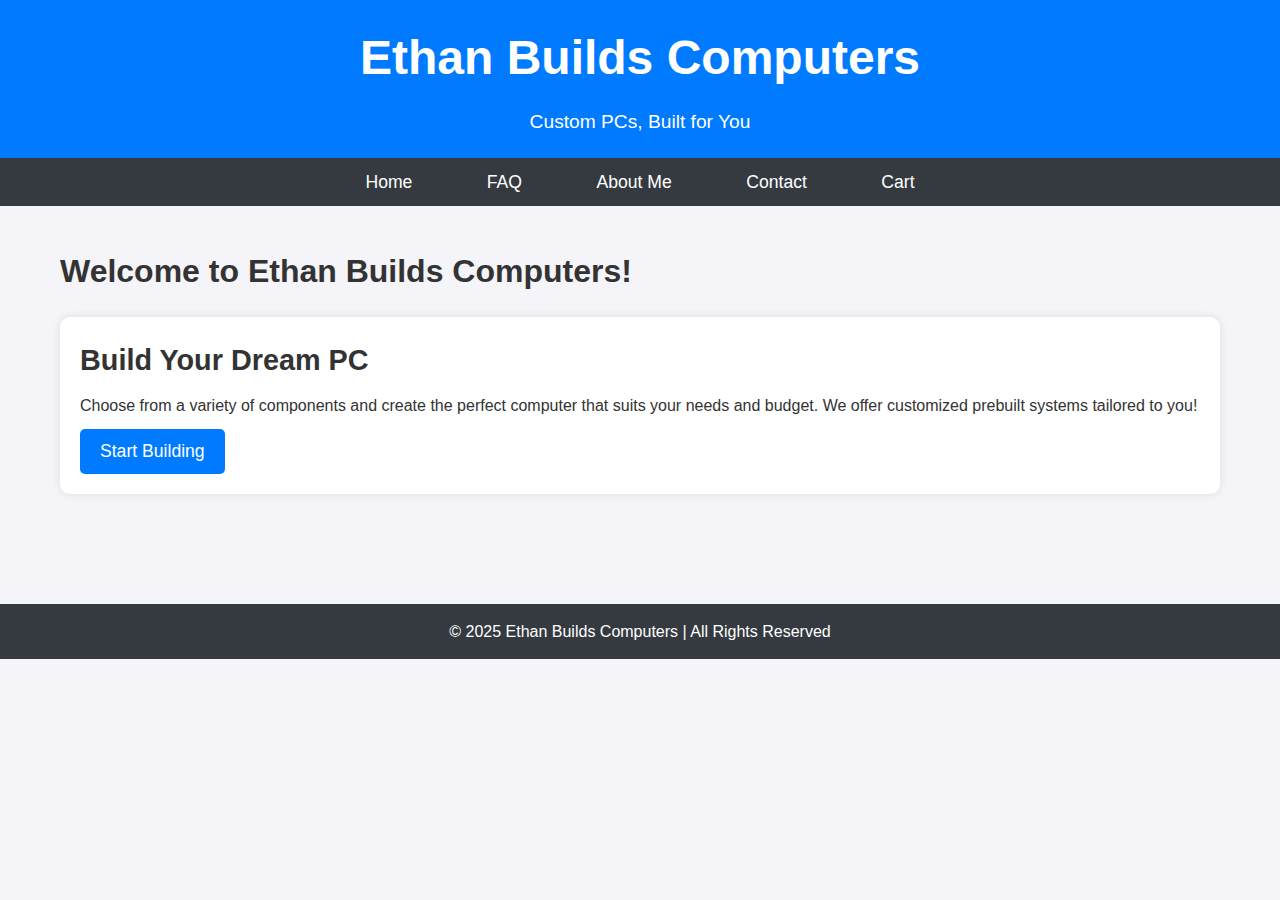
<file: index.html>
<!DOCTYPE html>
<html lang="en">
<head>
    <meta charset="UTF-8">
    <meta name="viewport" content="width=device-width, initial-scale=1.0">
    <title>Home | Ethan Builds Computers</title>
    <link rel="stylesheet" href="styles.css">
</head>
<body>

<header>
    <h1>Ethan Builds Computers</h1>
    <p>Custom PCs, Built for You</p>
</header>

<nav>
    <a href="index.html">Home</a>
    <a href="faq.html">FAQ</a>
    <a href="about.html">About Me</a>
    <a href="contact.html">Contact</a>
    <a href="cart.html">Cart</a>
</nav>

<main>
    <h2>Welcome to Ethan Builds Computers!</h2>
    <div class="card">
        <h3>Build Your Dream PC</h3>
        <p>Choose from a variety of components and create the perfect computer that suits your needs and budget. We offer customized prebuilt systems tailored to you!</p>
        <button onclick="window.location.href='components.html'">Start Building</button>
    </div>
</main>

<footer>
    <p>&copy; 2025 Ethan Builds Computers | All Rights Reserved</p>
</footer>

</body>
</html>
</file>
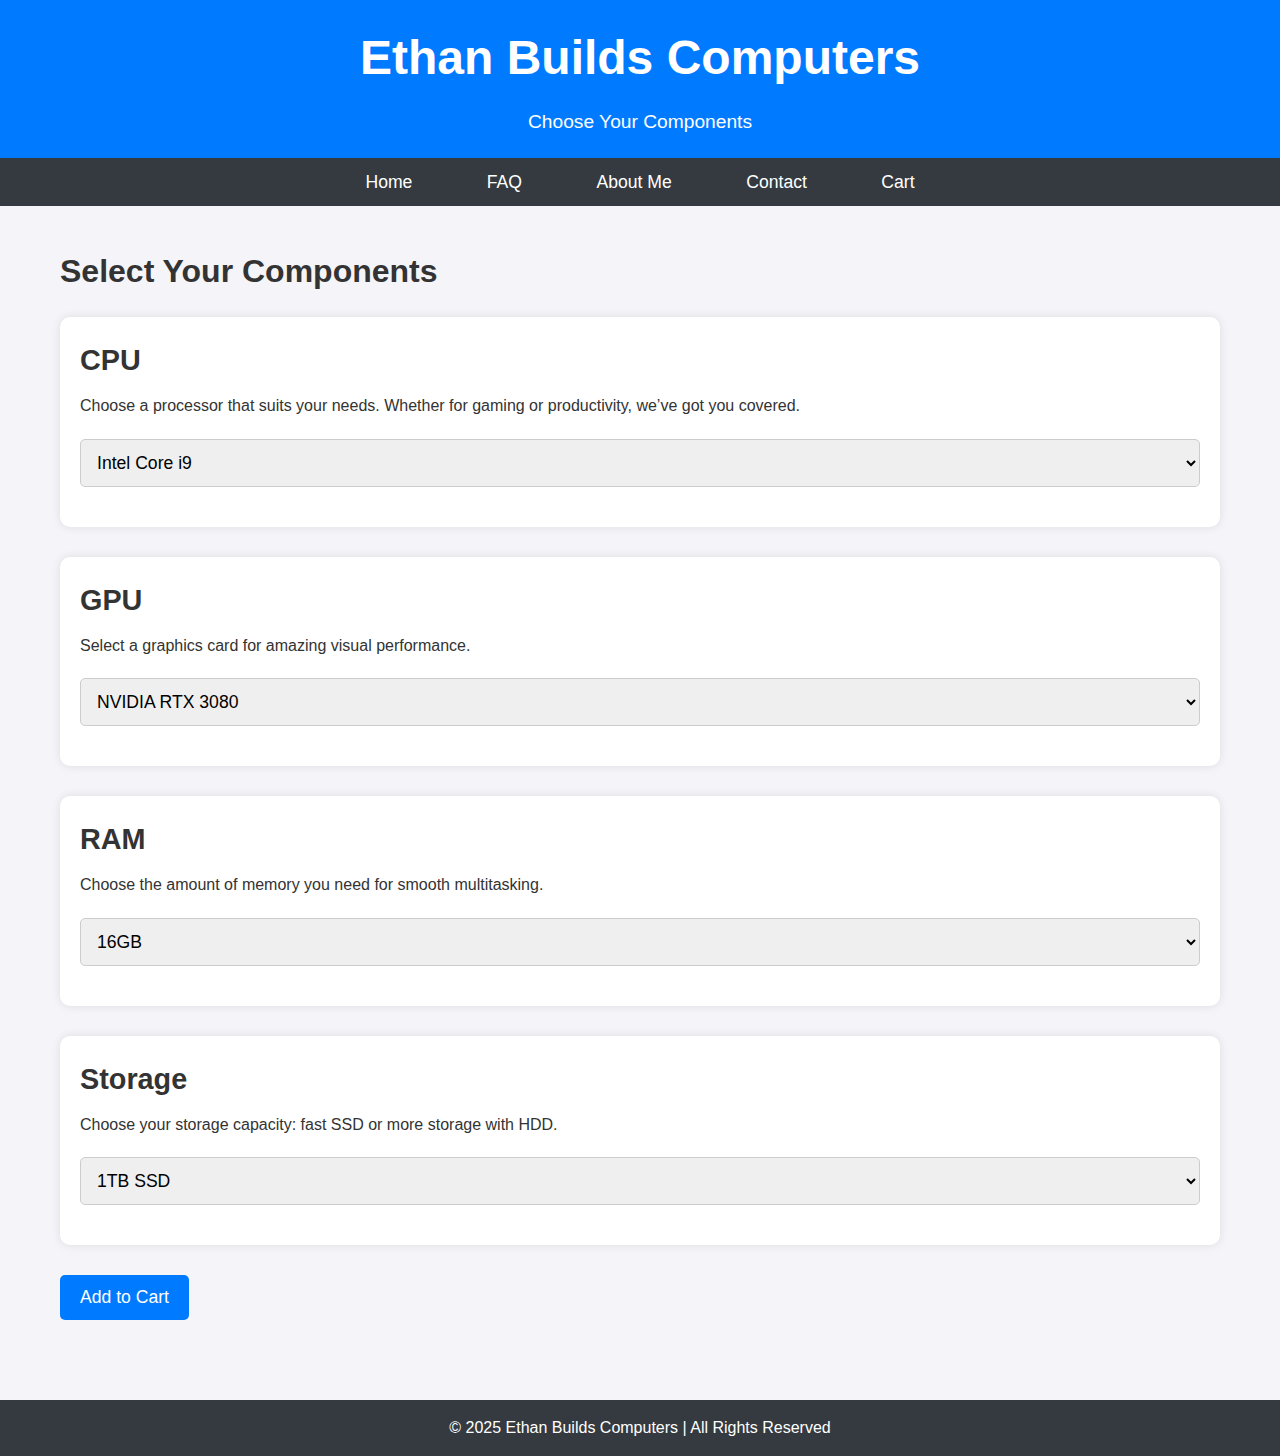
<file: build.html>
<!DOCTYPE html>
<html lang="en">
<head>
    <meta charset="UTF-8">
    <meta name="viewport" content="width=device-width, initial-scale=1.0">
    <title>Component Selection | Ethan Builds Computers</title>
    <link rel="stylesheet" href="styles.css">
</head>
<body>

<header>
    <h1>Ethan Builds Computers</h1>
    <p>Choose Your Components</p>
</header>

<nav>
    <a href="index.html">Home</a>
    <a href="faq.html">FAQ</a>
    <a href="about.html">About Me</a>
    <a href="contact.html">Contact</a>
    <a href="cart.html">Cart</a>
</nav>

<main>
    <h2>Select Your Components</h2>
    <div class="card">
        <h3>CPU</h3>
        <p>Choose a processor that suits your needs. Whether for gaming or productivity, we’ve got you covered.</p>
        <select id="cpu-select">
            <option value="intel_i9">Intel Core i9</option>
            <option value="amd_ryzen9">AMD Ryzen 9</option>
        </select>
    </div>

    <div class="card">
        <h3>GPU</h3>
        <p>Select a graphics card for amazing visual performance.</p>
        <select id="gpu-select">
            <option value="nvidia_rtx3080">NVIDIA RTX 3080</option>
            <option value="amd_rx6800">AMD Radeon RX 6800</option>
        </select>
    </div>

    <div class="card">
        <h3>RAM</h3>
        <p>Choose the amount of memory you need for smooth multitasking.</p>
        <select id="ram-select">
            <option value="16gb">16GB</option>
            <option value="32gb">32GB</option>
        </select>
    </div>

    <div class="card">
        <h3>Storage</h3>
        <p>Choose your storage capacity: fast SSD or more storage with HDD.</p>
        <select id="storage-select">
            <option value="1tb_ssd">1TB SSD</option>
            <option value="2tb_hdd">2TB HDD</option>
        </select>
    </div>

    <button onclick="addToCart()">Add to Cart</button>
</main>

<footer>
    <p>&copy; 2025 Ethan Builds Computers | All Rights Reserved</p>
</footer>

<script>
    function addToCart() {
        const cpu = document.getElementById('cpu-select').value;
        const gpu = document.getElementById('gpu-select').value;
        const ram = document.getElementById('ram-select').value;
        const storage = document.getElementById('storage-select').value;

        const cart = JSON.parse(localStorage.getItem('cart')) || [];
        cart.push({ cpu, gpu, ram, storage });

        localStorage.setItem('cart', JSON.stringify(cart));

        alert('Item added to cart!');
    }
</script>

</body>
</html>
</file>
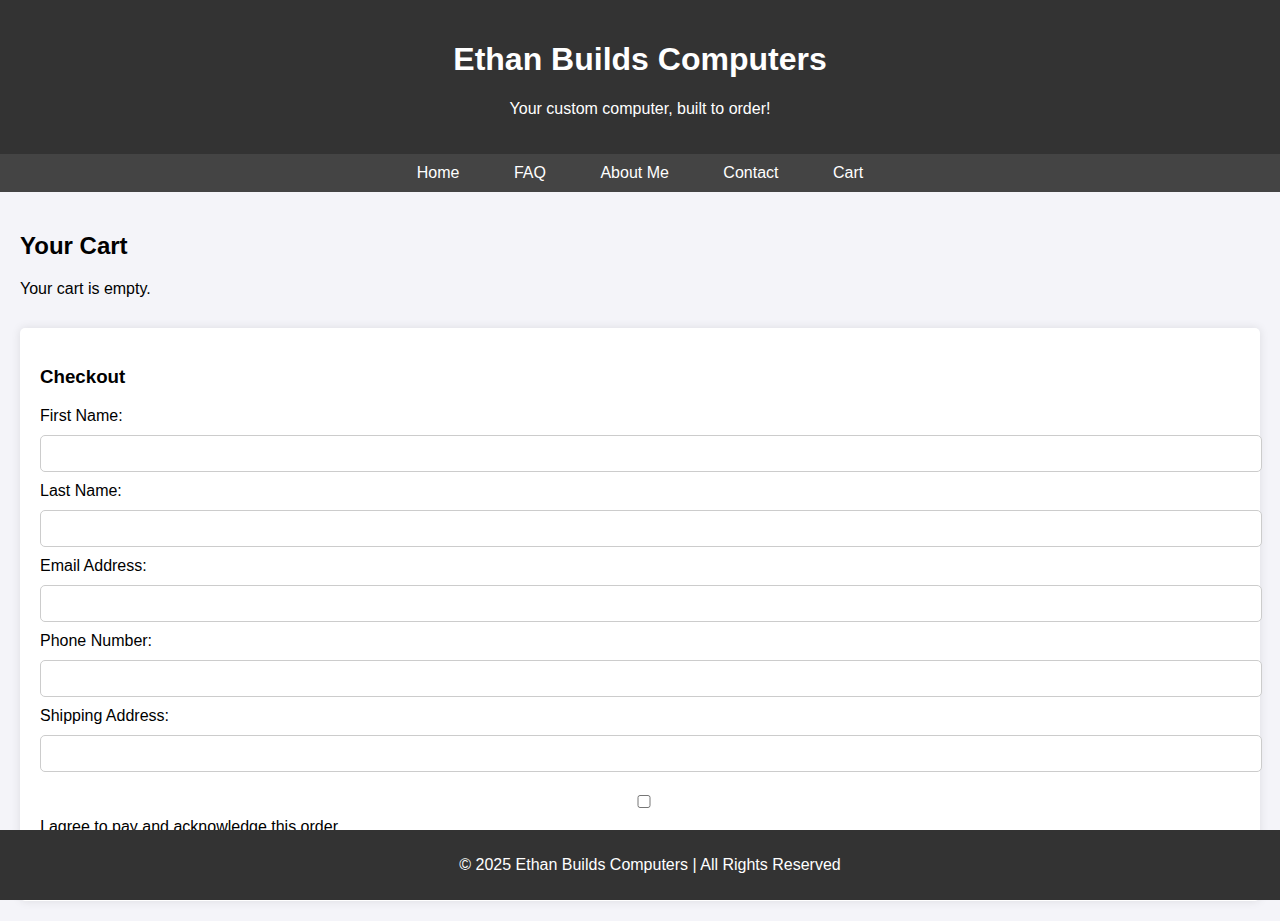
<file: cart.html>
<!DOCTYPE html>
<html lang="en">
<head>
    <meta charset="UTF-8">
    <meta name="viewport" content="width=device-width, initial-scale=1.0">
    <title>Checkout | Ethan Builds Computers</title>
    <style>
        body {
            font-family: Arial, sans-serif;
            background-color: #f4f4f9;
            margin: 0;
            padding: 0;
        }
        header {
            background-color: #333;
            color: white;
            padding: 20px;
            text-align: center;
        }
        nav {
            background-color: #444;
            padding: 10px;
            text-align: center;
        }
        nav a {
            color: white;
            padding: 10px;
            text-decoration: none;
            margin: 0 15px;
        }
        nav a:hover {
            background-color: #555;
        }
        main {
            padding: 20px;
        }
        footer {
            background-color: #333;
            color: white;
            text-align: center;
            padding: 10px;
            position: fixed;
            width: 100%;
            bottom: 0;
        }
        .cart-item {
            border: 1px solid #ddd;
            padding: 10px;
            margin: 10px 0;
            border-radius: 5px;
        }
        .checkout-form {
            margin-top: 30px;
            background-color: #fff;
            padding: 20px;
            border-radius: 5px;
            box-shadow: 0 0 10px rgba(0, 0, 0, 0.1);
        }
        .checkout-form label {
            display: block;
            margin-bottom: 10px;
        }
        .checkout-form input, .checkout-form select {
            width: 100%;
            padding: 10px;
            margin-bottom: 10px;
            border-radius: 5px;
            border: 1px solid #ccc;
        }
        .checkout-form button {
            background-color: #333;
            color: white;
            padding: 10px 20px;
            border: none;
            border-radius: 5px;
            cursor: pointer;
            width: 100%;
        }
        .checkout-form button:hover {
            background-color: #555;
        }
        .agreement {
            margin-top: 10px;
        }
    </style>
</head>
<body>

<header>
    <h1>Ethan Builds Computers</h1>
    <p>Your custom computer, built to order!</p>
</header>

<nav>
    <a href="index.html">Home</a>
    <a href="faq.html">FAQ</a>
    <a href="about.html">About Me</a>
    <a href="contact.html">Contact</a>
    <a href="cart.html">Cart</a>
</nav>

<main>
    <h2>Your Cart</h2>
    <div id="cart"></div>

    <div class="checkout-form">
        <h3>Checkout</h3>
        <form id="checkout-form">
            <label for="first-name">First Name:</label>
            <input type="text" id="first-name" name="first-name" required>

            <label for="last-name">Last Name:</label>
            <input type="text" id="last-name" name="last-name" required>

            <label for="email">Email Address:</label>
            <input type="email" id="email" name="email" required>

            <label for="phone">Phone Number:</label>
            <input type="tel" id="phone" name="phone" required>

            <label for="address">Shipping Address:</label>
            <input type="text" id="address" name="address" required>

            <div class="agreement">
                <label>
                    <input type="checkbox" id="agreement" name="agreement" required> I agree to pay and acknowledge this order.
                </label>
            </div>

            <button type="submit">Complete Order</button>
        </form>
    </div>
</main>

<footer>
    <p>&copy; 2025 Ethan Builds Computers | All Rights Reserved</p>
</footer>

<script>
    // Display cart items
    function displayCart() {
        const cart = JSON.parse(localStorage.getItem('cart')) || [];
        const cartContainer = document.getElementById('cart');

        if (cart.length === 0) {
            cartContainer.innerHTML = '<p>Your cart is empty.</p>';
        } else {
            cart.forEach(item => {
                const itemDiv = document.createElement('div');
                itemDiv.classList.add('cart-item');
                itemDiv.innerHTML = `
                    <p><strong>CPU:</strong> ${item.cpu}</p>
                    <p><strong>GPU:</strong> ${item.gpu}</p>
                    <p><strong>RAM:</strong> ${item.ram}</p>
                    <p><strong>Storage:</strong> ${item.storage}</p>
                    <p><strong>Cooler:</strong> ${item.cooler}</p>
                `;
                cartContainer.appendChild(itemDiv);
            });
        }
    }

    // Handle form submission
    document.getElementById('checkout-form').addEventListener('submit', function(event) {
        event.preventDefault();

        const firstName = document.getElementById('first-name').value;
        const lastName = document.getElementById('last-name').value;
        const email = document.getElementById('email').value;
        const phone = document.getElementById('phone').value;
        const address = document.getElementById('address').value;
        const agreement = document.getElementById('agreement').checked;

        if (agreement) {
            alert('Thank you for your order, ' + firstName + '! You will be contacted via email at ' + email + '.');
            localStorage.removeItem('cart');  // Clear the cart after purchase
            window.location.href = 'index.html';  // Redirect to home page after checkout
        } else {
            alert('Please agree to the payment terms.');
        }
    });

    displayCart();
</script>

</body>
</html>
</file>
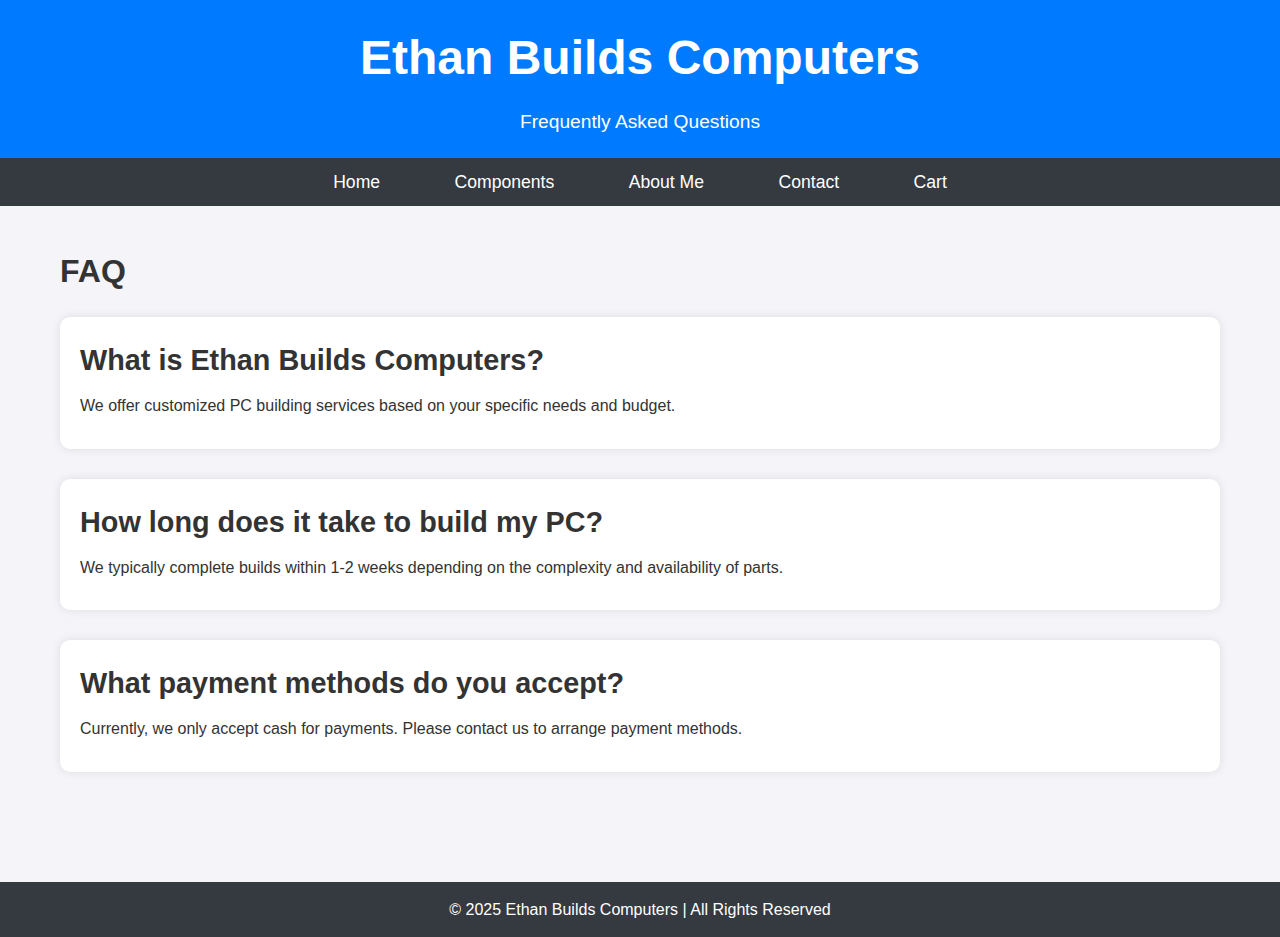
<file: FAQ.html>
<!DOCTYPE html>
<html lang="en">
<head>
    <meta charset="UTF-8">
    <meta name="viewport" content="width=device-width, initial-scale=1.0">
    <title>FAQ | Ethan Builds Computers</title>
    <link rel="stylesheet" href="styles.css">
</head>
<body>

<header>
    <h1>Ethan Builds Computers</h1>
    <p>Frequently Asked Questions</p>
</header>

<nav>
    <a href="index.html">Home</a>
    <a href="components.html">Components</a>
    <a href="about.html">About Me</a>
    <a href="contact.html">Contact</a>
    <a href="cart.html">Cart</a>
</nav>

<main>
    <h2>FAQ</h2>
    <div class="card">
        <h3>What is Ethan Builds Computers?</h3>
        <p>We offer customized PC building services based on your specific needs and budget.</p>
    </div>

    <div class="card">
        <h3>How long does it take to build my PC?</h3>
        <p>We typically complete builds within 1-2 weeks depending on the complexity and availability of parts.</p>
    </div>

    <div class="card">
        <h3>What payment methods do you accept?</h3>
        <p>Currently, we only accept cash for payments. Please contact us to arrange payment methods.</p>
    </div>
</main>

<footer>
    <p>&copy; 2025 Ethan Builds Computers | All Rights Reserved</p>
</footer>

</body>
</html>
</file>
<file: styles.css>
/* Global Reset */
* {
    margin: 0;
    padding: 0;
    box-sizing: border-box;
}

body {
    font-family: 'Roboto', sans-serif;
    background-color: #f4f4f9;
    color: #333;
    line-height: 1.6;
}

/* Header */
header {
    background-color: #007BFF;
    color: white;
    padding: 20px 0;
    text-align: center;
}

header h1 {
    font-size: 3rem;
    margin-bottom: 10px;
}

header p {
    font-size: 1.2rem;
}

/* Navigation */
nav {
    background-color: #343a40;
    padding: 10px;
    text-align: center;
}

nav a {
    color: white;
    padding: 10px 20px;
    text-decoration: none;
    font-size: 1.1rem;
    margin: 0 15px;
    border-radius: 5px;
    transition: background-color 0.3s;
}

nav a:hover {
    background-color: #007BFF;
}

/* Main Content */
main {
    padding: 40px 20px;
    max-width: 1200px;
    margin: auto;
}

h2 {
    font-size: 2rem;
    margin-bottom: 20px;
}

.card {
    background-color: white;
    padding: 20px;
    border-radius: 10px;
    box-shadow: 0 0 10px rgba(0, 0, 0, 0.1);
    margin-bottom: 30px;
    transition: transform 0.3s ease-in-out;
}

.card:hover {
    transform: scale(1.05);
}

.card h3 {
    font-size: 1.8rem;
    margin-bottom: 10px;
}

.card p {
    font-size: 1rem;
    margin-bottom: 10px;
}

/* Buttons */
button {
    background-color: #007BFF;
    color: white;
    padding: 12px 20px;
    font-size: 1.1rem;
    border: none;
    border-radius: 5px;
    cursor: pointer;
    transition: background-color 0.3s ease-in-out;
}

button:hover {
    background-color: #0056b3;
}

/* Footer */
footer {
    background-color: #343a40;
    color: white;
    text-align: center;
    padding: 15px;
    margin-top: 40px;
}

footer p {
    font-size: 1rem;
}

/* Form Styles */
input, select, textarea {
    width: 100%;
    padding: 12px;
    margin: 10px 0 20px 0;
    border: 1px solid #ccc;
    border-radius: 5px;
    font-size: 1.1rem;
}

input[type="checkbox"] {
    width: auto;
    margin-right: 10px;
}

form {
    max-width: 800px;
    margin: 0 auto;
}

label {
    font-size: 1.2rem;
    margin-bottom: 5px;
}

/* Responsive */
@media (max-width: 768px) {
    nav a {
        padding: 8px 15px;
        margin: 0 10px;
        font-size: 1rem;
    }

    .card {
        padding: 15px;
    }

    header h1 {
        font-size: 2.5rem;
    }
}
</file>
